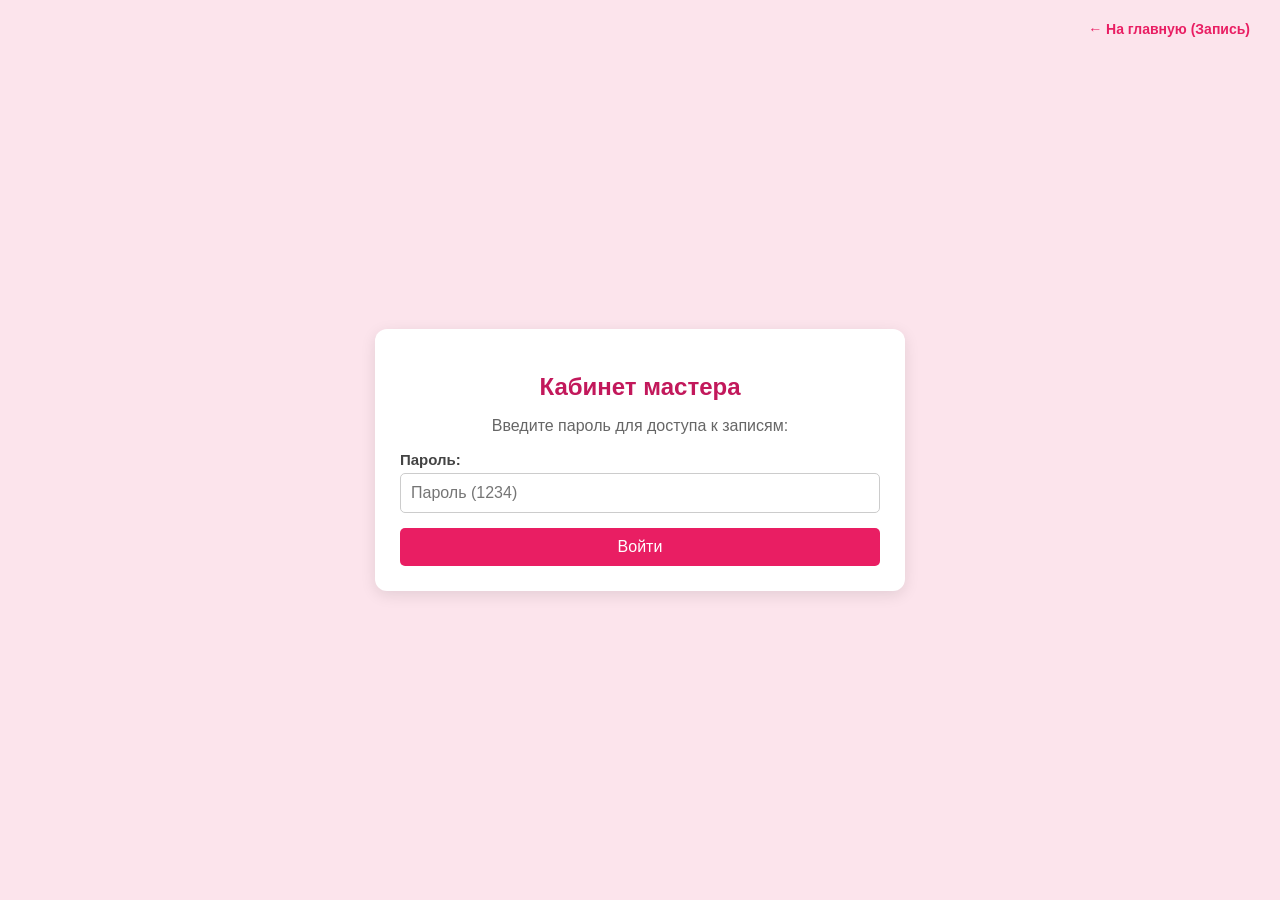
<file: master.html>
<!DOCTYPE html>
<html lang="ru">
<head>
    <meta charset="UTF-8">
    <meta name="viewport" content="width=device-width, initial-scale=1.0">
    <title>Кабинет мастера</title>
    <link rel="stylesheet" href="style.css">
    <style>
        .master-card {
            width: 480px !important;
            max-width: 90vw;
        }
        #master-login h2, #master-dashboard h2 {
            font-size: 24px;
            margin-bottom: 15px;
        }
        #master-login p {
            font-size: 16px;
        }
        #master-login label {
            font-size: 15px;
        }
        #master-login input {
            font-size: 16px;
            padding: 10px;
        }
        /* Стили для календаря записей */
        .date-group {
            margin-bottom: 20px;
            background: #fff5f8;
            border-radius: 8px;
            padding: 12px;
            border: 1px solid #f8bbd0;
        }
        .date-title {
            font-size: 16px;
            font-weight: bold;
            color: #c2185b;
            margin-bottom: 8px;
            border-bottom: 2px solid #e91e63;
            padding-bottom: 4px;
        }
        .master-badge {
            display: inline-block;
            background-color: #e91e63;
            color: white;
            padding: 2px 8px;
            border-radius: 4px;
            font-size: 12px;
            font-weight: bold;
            margin-top: 4px;
        }
    </style>
</head>
<body>

    <!-- Ссылка назад на сайт -->
    <div class="top-link">
        <a href="index.html">← На главную (Запись)</a>
    </div>

    <!-- Карточка кабинета мастера -->
    <div class="card master-card">
        
        <!-- Форма входа (пароль: 1234) -->
        <div id="master-login">
            <h2>Кабинет мастера</h2>
            <p>Введите пароль для доступа к записям:</p>
            <label for="master-pass">Пароль:</label>
            <input type="password" id="master-pass" placeholder="Пароль (1234)">
            <button onclick="loginMaster()">Войти</button>
        </div>

        <!-- Список записей (скрыт до ввода пароля) -->
        <div id="master-dashboard" class="hidden">
            <h2>Расписание записей</h2>
            <button onclick="loadBookings()" class="secondary-btn">Обновить список</button>
            
            <div id="bookings-list" class="bookings-container"></div>
            
            <button onclick="logoutMaster()" class="logout-btn">Выйти</button>
        </div>
    </div>

    <script>
        // Авторизация мастера (пароль 1234)
        function loginMaster() {
            const pass = document.getElementById('master-pass').value;
            if (pass === '1234') {
                document.getElementById('master-login').classList.add('hidden');
                document.getElementById('master-dashboard').classList.remove('hidden');
                loadBookings();
            } else {
                alert('Неверный пароль! (Подсказка: 1234)');
            }
        }

        function logoutMaster() {
            document.getElementById('master-login').classList.remove('hidden');
            document.getElementById('master-dashboard').classList.add('hidden');
            document.getElementById('master-pass').value = '';
        }

        // Загрузка и группировка записей по датам
        function loadBookings() {
            const listDiv = document.getElementById('bookings-list');
            let bookings = JSON.parse(localStorage.getItem('bookings')) || [];

            if (bookings.length === 0) {
                listDiv.innerHTML = "<p style='margin-top: 15px;'>Пока нет ни одной записи.</p>";
                return;
            }

            // Сортируем записи по дате и времени
            bookings.sort((a, b) => new Date(a.datetime) - new Date(b.datetime));

            // Группируем по дням
            const grouped = {};
            bookings.forEach(b => {
                const datePart = b.datetime.split('T')[0];
                if (!grouped[datePart]) {
                    grouped[datePart] = [];
                }
                grouped[datePart].push(b);
            });

            let html = "";
            
            for (const [dateStr, items] of Object.entries(grouped)) {
                const options = { day: 'numeric', month: 'long', year: 'numeric', weekday: 'long' };
                const formattedDate = new Date(dateStr).toLocaleDateString('ru-RU', options);

                html += `<div class="date-group">
                    <div class="date-title">📅 ${formattedDate}</div>`;

                items.forEach(b => {
                    const timeOnly = b.datetime.split('T')[1];
                    
                    html += `<div class="booking-item">
                        ⏰ <b>${timeOnly}</b> — <b>${b.name}</b> (${b.phone})<br>
                        💅 Услуга: ${b.service}<br>
                        <span class="master-badge">Мастер: ${b.master}</span>
                    </div>`;
                });

                html += `</div>`;
            }

            listDiv.innerHTML = html;
        }
    </script>
</body>
</html>
</file>
<file: style.css>
body {
    font-family: Arial, sans-serif;
    background-color: #fce4ec;
    color: #333;
    display: flex;
    flex-direction: column;
    align-items: center;
    justify-content: center;
    min-height: 100vh;
    margin: 0;
}

h1, h2 {
    color: #c2185b;
    text-align: center;
}

p {
    text-align: center;
    font-size: 14px;
    color: #666;
}

.card {
    background: #ffffff;
    padding: 25px;
    border-radius: 12px;
    box-shadow: 0 4px 15px rgba(0, 0, 0, 0.1);
    width: 350px;
    margin-top: 20px;
}

label {
    display: block;
    margin-top: 12px;
    font-size: 13px;
    font-weight: bold;
    color: #444;
}

input, select {
    width: 100%;
    padding: 8px;
    margin-top: 5px;
    border: 1px solid #ccc;
    border-radius: 5px;
    box-sizing: border-box;
}

button {
    background-color: #e91e63;
    color: white;
    border: none;
    padding: 10px;
    width: 100%;
    border-radius: 5px;
    cursor: pointer;
    font-size: 16px;
    margin-top: 15px;
}

button:hover {
    background-color: #d81b60;
}

/* Ссылка для перехода между страницами в правом верхнем углу */
.top-link {
    position: absolute;
    top: 20px;
    right: 30px;
}

.top-link a {
    color: #e91e63;
    text-decoration: none;
    font-weight: bold;
    font-size: 14px;
}

.top-link a:hover {
    text-decoration: underline;
}

/* Класс для скрытия элементов */
.hidden {
    display: none !important;
}

/* Второстепенные кнопки (например, «Найти запись» или «Обновить») */
.secondary-btn {
    background-color: #7f8c8d !important;
}

.secondary-btn:hover {
    background-color: #6c7a7d !important;
}

/* Кнопка выхода */
.logout-btn {
    background-color: #d9534f !important;
}

.logout-btn:hover {
    background-color: #c9302c !important;
}

/* Контейнеры для вывода записей */
.result-box, .bookings-container {
    margin-top: 15px;
    text-align: left;
}

/* Карточка отдельной записи */
.booking-item {
    background-color: #f9f9f9;
    border-left: 4px solid #e91e63;
    padding: 10px;
    margin-bottom: 10px;
    border-radius: 4px;
    font-size: 13px;
    line-height: 1.4;
}

/* Разделительная линия */
.divider {
    margin: 20px 0 10px 0;
    border: 0;
    border-top: 1px solid #eee;
}
</file>
